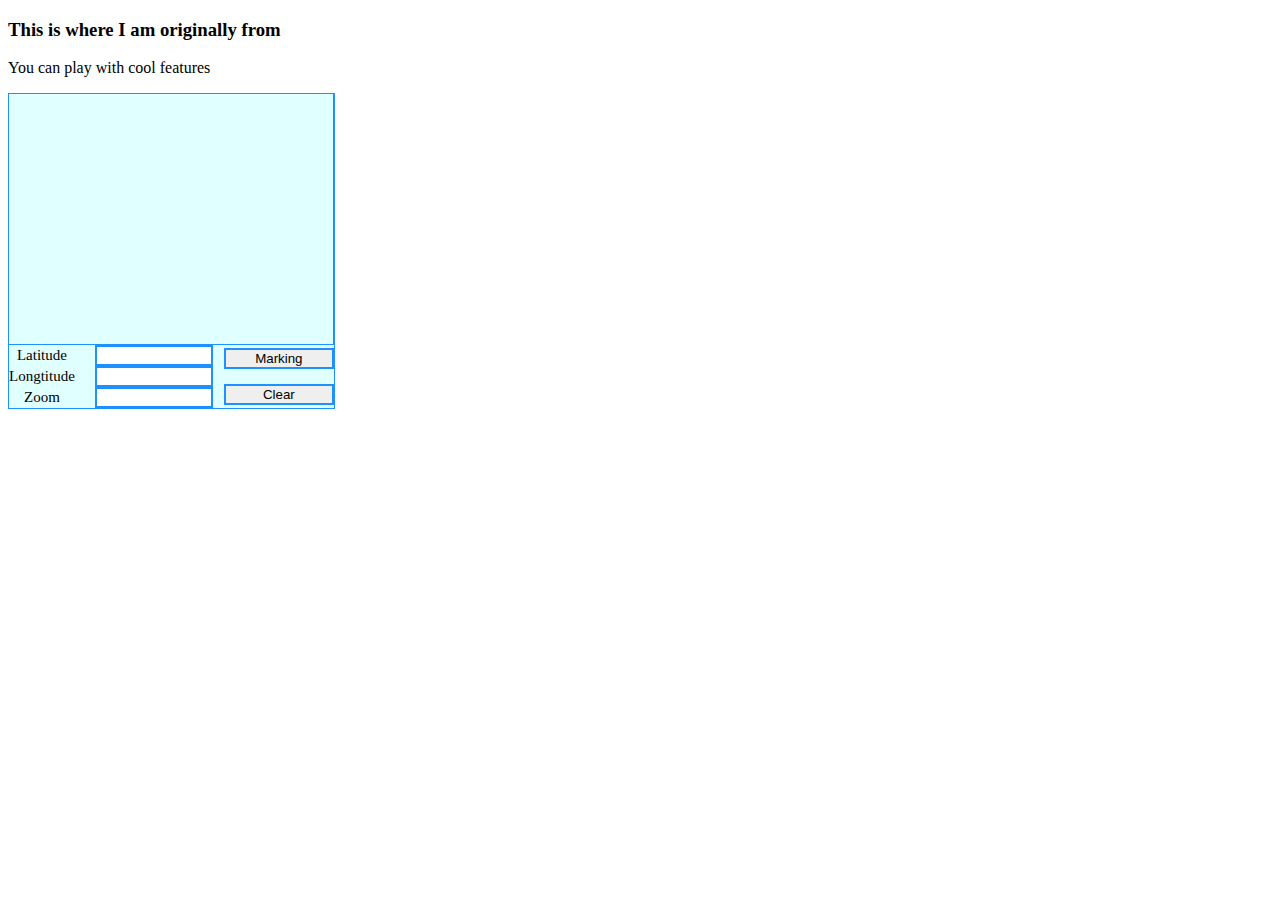
<file: HackReactor_Caleb/Caleb_map_api.html>
<!DOCTYPE html>
<html>
 <head>
 	<title> Let's have fun with Java Script </title>
 </head>
 <body>
 

 <h3> This is where I am originally from </h3>
 <p> You can play with cool features</p>
<script type="text/javascript" src="https://maps.google.com/maps/api/js?sensor=true"></script>
<script type="text/javascript"> 

//Default is where all options are turned off, false.
	var map ;
	var myOptions;
	var Map_create= false;
	var Zoom = false;
	var Streetview = false;
	var Dragging = false;
	var Scrolling = false;
	var Map_kinds = false;
	var Scale = false;
	var Rotating = false;
	var Center = new google.maps.LatLng(37.7833, 125.4167);
	var Zoom_default = 5;

	// Creating button which allows us to turn on and off using if/else statement
	window.onload = function() {
		initialize();
		
		button_type("mapMaker", "Details");
		if(Map_create){default_color("mapMaker","1");}else{default_color("mapMaker","2");}

		button_type("zoomControl", "Zoom");
		if(Zoom){default_color("zoomControl","1");}else{default_color("zoomControl","2");}

		button_type("streetViewControl", "Street View");
		if(Streetview){default_color("streetViewControl","1");}else{default_color("streetViewControl","2");}

		button_type("draggable", "Draggable");
		if(Dragging){default_color("draggable","1");}else{default_color("draggable","2");}

		button_type("scrollwheel", "Scroll Wheel");
		if(Scrolling){default_color("scrollwheel","1");}else{default_color("scrollwheel","2");}

		button_type("mapTypeControl", "Map Type");
		if(Map_kinds){default_color("mapTypeControl","1");}else{default_color("mapTypeControl","2");}

		button_type("scaleControl", "Scale Control");
		if(Scale){default_color("scaleControl","1");}else{default_color("scaleControl","2");}

		button_type("rotateControl", "Rotate Control");
		if(Rotating){default_color("rotateControl","1");}else{default_color("rotateControl","2");}
	}

	//Usage of switch function, which allows two different options to change when the button is clicked.
	function buttonclick(obj){
		var id = obj.id.substr(0,obj.id.length-1);
		var id_result = obj.id.substr (obj.id.length-1,1);
		Zoom_default = map.getZoom();
		Center = map.getCenter();
		switch(id){
			case "mapMaker" :  Map_create = default_color(id,id_result); break;
			case "zoomControl" : Zoom = default_color(id,id_result); break;
			case "streetViewControl" : Streetview = default_color(id,id_result); break;
			case "draggable" : Dragging = default_color(id,id_result); break;
			case "scrollwheel" : Scrolling = default_color(id,id_result); break;
			case "mapTypeControl" : Map_kinds = default_color(id,id_result); break;
			case "scaleControl" : Scale = default_color(id,id_result); break;
			case "rotateControl" : Rotating = default_color(id,id_result); break;
		}
		map.setOptions(optionSetting()) ;
		
	}

	//make everything to be initalize using Google's API, SDK
	function initialize() {
		myOptions  = optionSetting();  
		map = new google.maps.Map(document.getElementById("map_canvas"), myOptions);

		google.maps.event.addListener(map,'center_changed',function(){
			setTimeout(center_changed_event,100);
		});
		google.maps.event.addListener(map,'zoom_changed',function(){
			setTimeout(zoom_changed_event,100);
		});		
	}

	//These functions will return the value of zoom level, latitude, and longtitude
	function zoom_changed_event(){
		var map_data = map.getZoom();
		document.getElementById('zoom_text').value = map_data;
	}
	function center_changed_event(){
		var map_data = map.getCenter();
		document.getElementById('latitude').value=map_data.latitude();
		document.getElementById('longtitude').value=map_data.longtitude();
	}

	//ADD objects with properties  { key : value }
	function optionSetting(){
		var data = {       
			zoom: Zoom_default,       
			center:  Center,       
			mapTypeId: google.maps.MapTypeId.ROADMAP,
			mapMaker : Map_create,						
			zoomControl : Zoom,
			streetViewControl : Streetview,
			draggable  : Dragging,
			scrollwheel : Scrolling,
			mapTypeControl : Map_kinds,
			scaleControl : Scale,
			rotateControl : Rotating,
		};
		return data;
	}
	
	// Changing colors between two choices
	function default_color(id,id_result){
		var getvalue;
		if(id_result == "1"){
			document.getElementById(id+"1").style.color = "#4169E1";
			document.getElementById(id+"1").style.backgroundColor = "#708090";
			document.getElementById(id+"2").style.color = "#708090";
			document.getElementById(id+"2").style.backgroundColor = "#4169E1";
			getvalue = true;			
		}else{
			document.getElementById(id+"1").style.color = "#708090";
			document.getElementById(id+"1").style.backgroundColor = "#4169E1";
			document.getElementById(id+"2").style.color = "#4169E1";
			document.getElementById(id+"2").style.backgroundColor = "#708090";
			getvalue = false;
		}
		return getvalue;
	}

	//changing the style/frame of buttons
	function button_type(div_id,div_name){
		var div = document.createElement('div');
		div.id = div_id;
		document.getElementById("pannel").appendChild(div);
		document.getElementById(div_id).innerHTML += "<table cellpadding=1 cellspacing=0 border=0 width=250px><tr><td>&nbsp;<SPAN style='font-size:15px'>"+div_name+ "</SPAN></td><td width=110px>" + "<input id='"+div_id+"1' type=button value=On style='border-style:solid;border-color:#008000;background-color:#008000;color:#00FF00;width:50px;' onclick='buttonclick(this)' ><input id='"+div_id+"2' type=button value=Off style='border-style:solid;border-color:#008000;background-color:#00FF00;color:#008000;width:50px;' onclick='buttonclick(this)'></td></table>";
	}

	//creating empty array for markers then adding new markers into array_marker
	var array_marker = [];
	function checkmarker(){
		var marker = new google.maps.Marker({
			position : map.getCenter(),
			map : map,
			title : map.getCenter()+''
		});
		array_marker.push(marker); 
	}

	//make array in to Null Values
	function clearmarker(){
		if(array_marker){
			for(i in array_marker){
				array_marker[i].setMap(null);
			}
		}
	}
</script>


<table cellpadding=0 cellspacing=1 border=0 style="background-color:#1E90FF;">
	<tr>
		<td style="background-color:#E0FFFF">
			<div id="map_canvas" style="width:250px;height:250px;"></div>
		</td>
		<td  style="background-color:#E0FFFF">
			<div id="pannel"></div>
		</td>
	</tr>
	<tr>
		<td colspan=2  style="background-color:#E0FFFF">
			<table cellpadding=0 cellspacing=0 border=0>
				<tr>
					<td>
						<table cellpadding=0 cellspacing=0 border=0>
						<tr><td style='font-size:15px' align=center>Latitude</td><td width=20px></td><td><input type=text id=latitude style='border-style:solid;border-color:#1E90FF;width:110px'></td></tr>
						<tr><td style='font-size:15px' align=center>Longtitude</td><td width=20px></td><td><input type=text id=longtitude style='border-style:solid;border-color:#1E90FF;width:110px'></td></tr>
						<tr><td style='font-size:15px' align=center>Zoom</td><td width=15px></td><td><input type=text id=zoom_text style='border-style:solid;border-color:#1E90FF;width:110px'></td></tr>
						</table>
					</td>
					<td width=11px>
					</td>
					<td>
						<table cellpadding=0 cellspacing=0 border=0>
							<tr><td><input type="button" value="Marking" onclick="checkmarker()" style='border-style:solid;border-color:#1E90FF;width:110px;'></td></tr>
							<tr><td height=15px></td></tr>
							<tr><td align='center'><input type="button" value="Clear" onclick="clearmarker()" style='border-style:solid;border-color:#1E90FF;width:110px;'></td></tr>
						</table>
					</td>
				</tr>
			</table>
		</td>
	</tr>
</table>
</body>
</html>
</file>
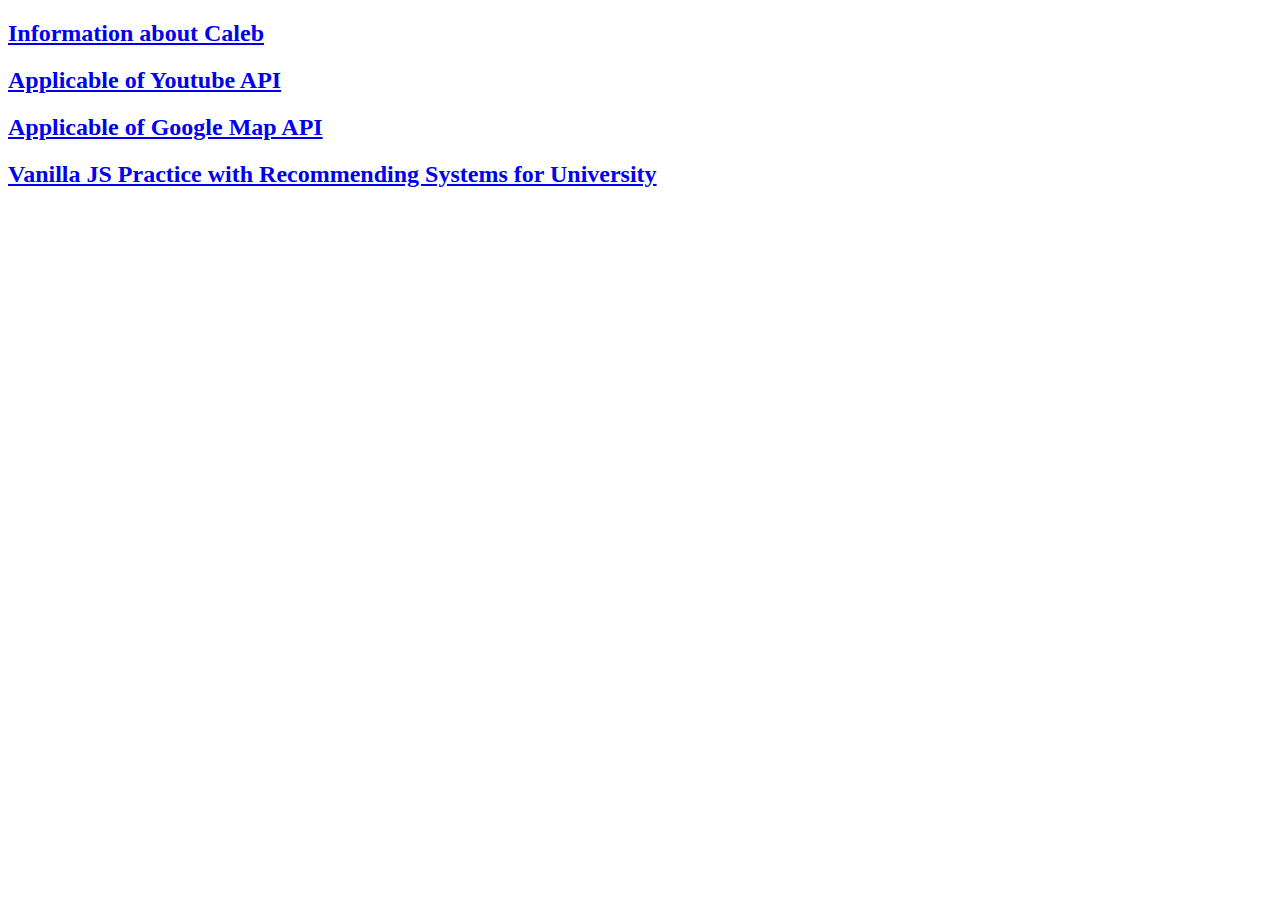
<file: HackReactor_Caleb/Caleb_Project.html>
<!DOCTYPE html>
<html>
 <head>
 	<title>Welcome to Caleb's site</title>
 </head>
<body>
	<h2><a href="html/Caleb_Resume.html" id="redirect"> Information about Caleb </a></h2>
	<h2><a href="html/Caleb_Youtube_api.html" id="redirect"> Applicable of Youtube API </a></h2>
	<h2><a href="html/Caleb_map_api.html" id="redirect"> Applicable of Google Map API </a></h2>
	<h2><a href="html/SchoolOptions.html" id="redirect"> Vanilla JS Practice with Recommending Systems for University </a></h2>

</body>
</html>
</file>
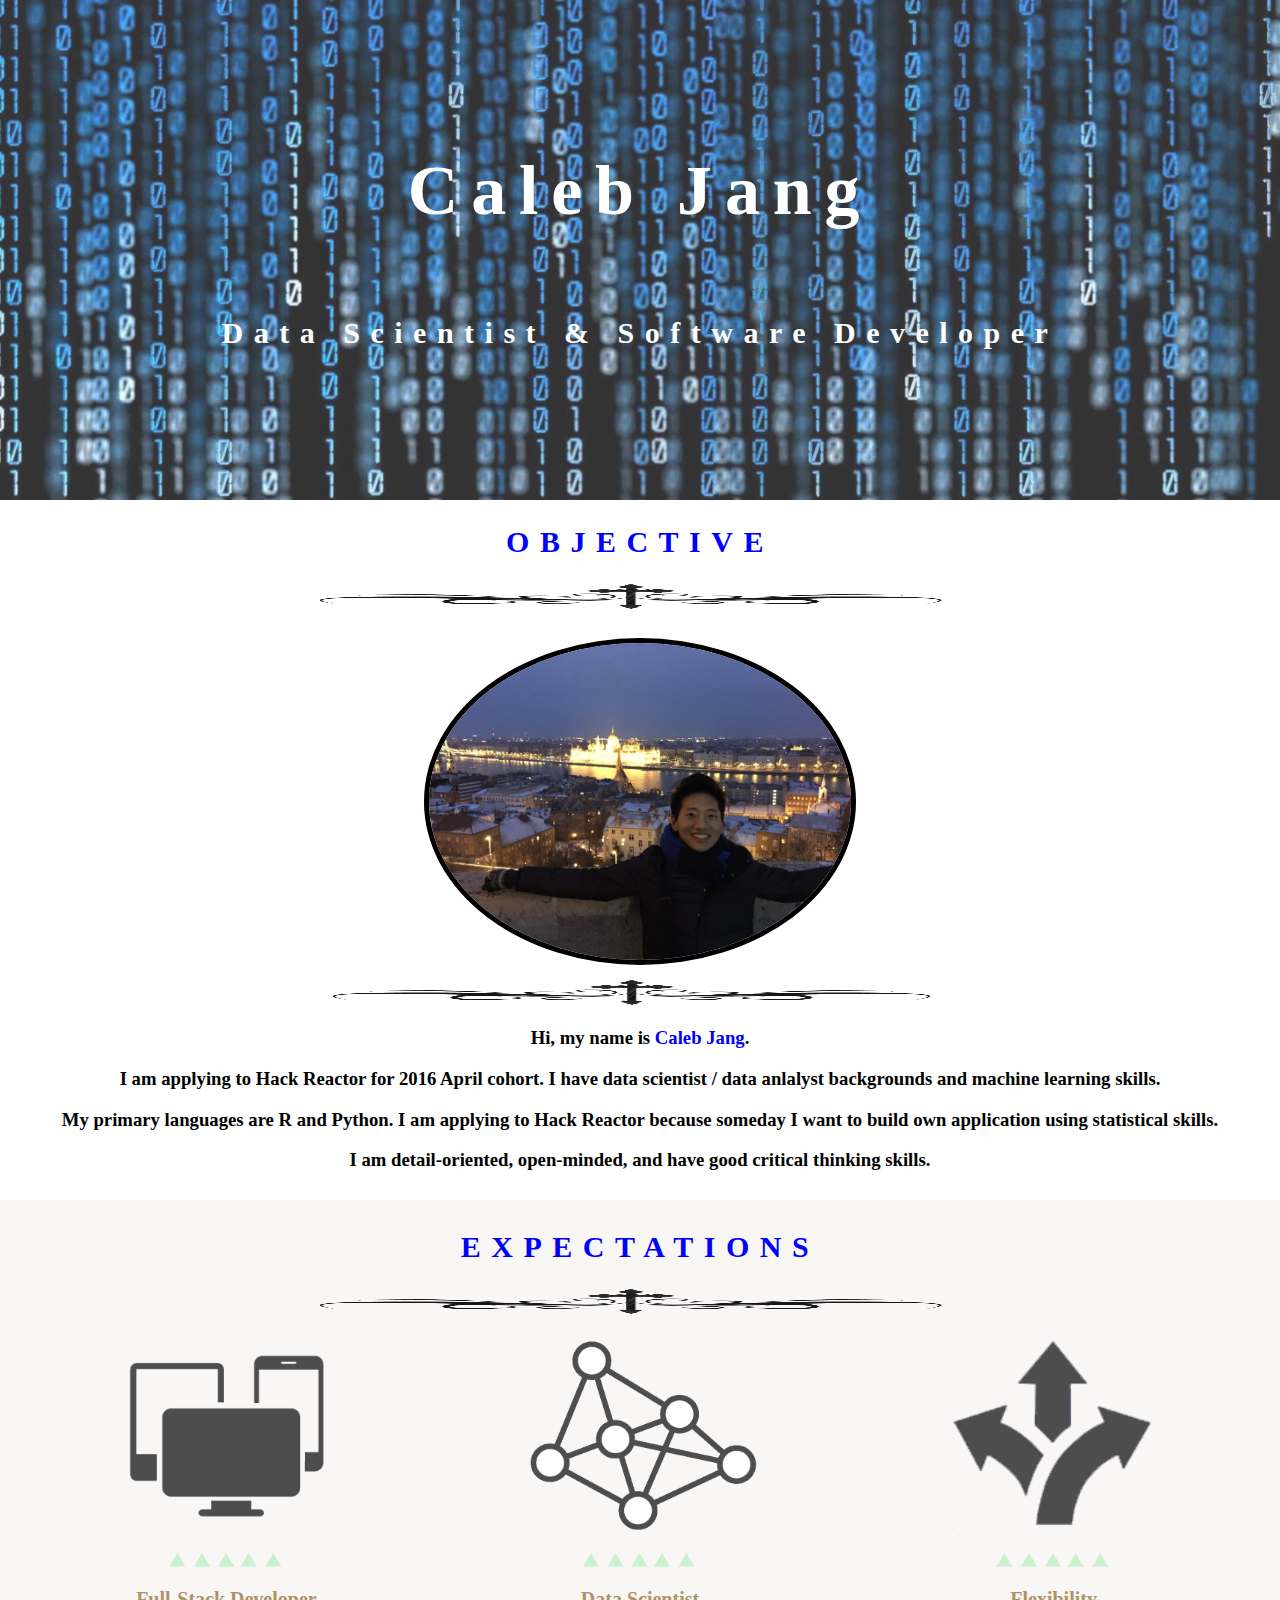
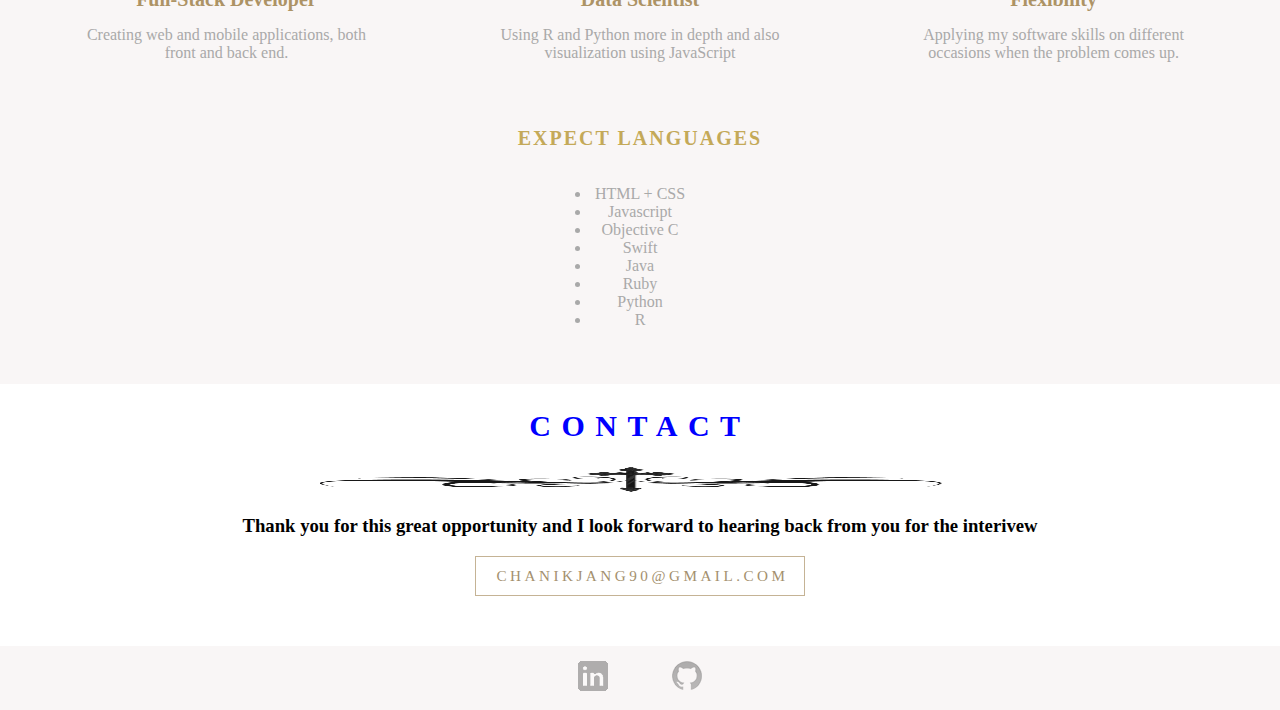
<file: HackReactor_Caleb/Caleb_Resume.html>
<!DOCTYPE html>
<html lang="en">
  <head>
    <title>Caleb Jang</title>
    <link href="css/style1.css" rel="stylesheet">
  </head>
  <body>
    <div class="jumbotron">
      <div class="title">
        <div id="Personal_Website"><h1></span>Caleb Jang</h1></div>
        <div id="websiteD"><h2>Data Scientist & Software Developer</h2></div>
      </div>
    </div>
    <section class="description">
      <h2>OBJECTIVE</h2>
      <img class="divider" src="img/divide.png">
      <img id="self" src="img/self.png">
      <div id="des_Text">
      <img class="divider" src="img/divide.png">
        <h3>Hi, my name is <span>Caleb Jang</span>.</h3>
        <h3>I am applying to Hack Reactor for 2016 April cohort. I have data scientist / data anlalyst backgrounds and machine learning skills. <p>My primary languages are R and Python. I am applying to Hack Reactor because someday I want to build  own application using  statistical skills.</p> I am detail-oriented, open-minded, and have good critical thinking skills. </h3>
      </div>
    </section>
    <section class="services">
      <h2>EXPECTATIONS</h2>
      <img class="divider" src="img/divide.png">
      <div >
        <section>
          <img src="img/device.png" class="dImg">
          <img src="img/t_divider.png">
          <h4>Full-Stack Developer</h4>
          <p>Creating web and mobile applications, both front and back end.</p>
        </section>
        <section>
          <img src="img/data_science.png" style="width: 73%;" class="dImg">
          <img src="img/t_divider.png">
          <h4>Data Scientist</h4>
          <p>Using R and Python more in depth and also visualization using JavaScript </p>
        </section>
        <section>
          <img src="img/flex.png" class="dImg">
          <img src="img/t_divider.png">
          <h4>Flexibility</h4>
          <p>Applying my software skills on different occasions when the problem comes up.</p>
        </section>
      </div>
        <div class="languages">
          <h3>Expect Languages</h3>
          <section>
          <ul >
            <li>HTML + CSS</li>
            <li>Javascript</li>
            <li>Objective C</li>
            <li>Swift</li>
            <li>Java</li>
            <li>Ruby</li>
            <li>Python</li>
            <li>R</li>
          </ul>
        </section>
        </div>
       </section>
    
      <h2>CONTACT</h2>
      <img class="divider" src="img/divide.png">
      <h3>Thank you for this great opportunity and I look forward to hearing back from you for the interivew</h3>
      <a href="mailto:chanikjang90@gmail.com" class="button">chanikjang90@gmail.com</a>
    </section>
    <section class="links">
      <a href="https://www.linkedin.com/in/chan-ik-jang-a293146b" class="linkedin" title="LinkedIn Profile"></a>
      <a href="https://github.com/chanik90" class="github" title="Github Profile"></a>
    </section>
  </body>
</html>
</file>
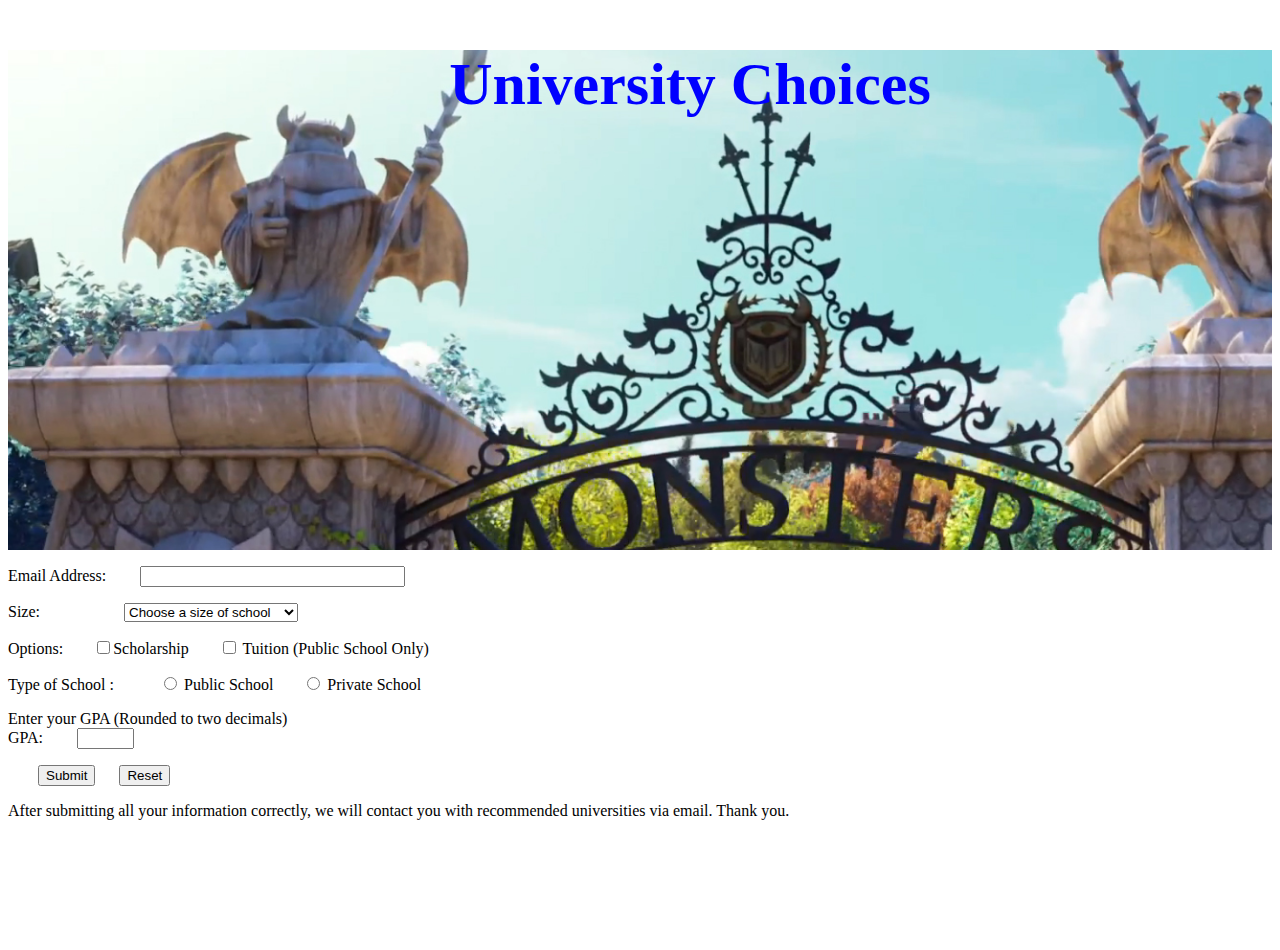
<file: HackReactor_Caleb/html/SchoolOptions.html>
<!DOCTYPE html>
<html>
    <head>
    	<title> Your Favorite School </title>
    	<link rel="stylesheet" href="css/style2.css">
    	<script src="javascript/university.js"> </script>
    </head>

    <body>
                <div class="headimg">
    	<h2 class="title"> University Choices </h2></div>
    	<form name = "myform">
    		<p><label for="email_add"> Email Address: <input id="email_add" type="text" size="30" class ="diffchoice email_address"> </label> </p>
    	<p> Size:
    		<select id="size" class="diffchoice">
    			<option value = "" selected> Choose a size of school </option>
    			<option value = "Small"> Small (Less than 5,000) </option>
    			<option value = "Medium"> Medium (5,000 - 15,000) </option>
    			<option value = "Large"> Large (More than 15,000) </option>
    		</select>
    	</p>
    	<p> Options:
    		<label for = "scholarship"><input type="checkbox" id="scholarship" value="YES">Scholarship </label>
    		<label for="tuition"><input type="checkbox" id="tuition" value="YES"> Tuition (Public School Only) </label>
    	<p> Type of School : &nbsp; &nbsp;
    		<label for ="publicS"><input type = "radio" id="publicS" name="types" value='publicS' class = 'radio'> Public School </label>
    		<label for ="privateS"><input type = "radio" id="privateS" name="types" value="privateS" class="radio"> Private School </label>
    	</p>
    	<p>
    		<label for = "GPA"> Enter your GPA (Rounded to two decimals) <br>
    			GPA: <input id='GPA' type ='text' size= '4' maxlength='4' class='GPACheck'> </label>
    	</p>
    	<p> <input type="submit" value="Submit">&nbsp;<input type="reset"></p>
    </form>
                <p> After submitting all your information correctly, we will contact you with recommended universities via email. Thank you. </p>
    </body>
</html>
</file>
<file: HackReactor_Caleb/css/style1.css>
body {
	margin: 0;
	text-align: center;
}

h1 {
	color: white;
	margin: 0;
	font-size: 70px;
	text-align: center;

}

h2 {
	font-size: 30px;
	letter-spacing: 0.35em;
	color: blue;
}

.jumbotron {
  background: url(../img/bg.png) no-repeat center center fixed;
  -webkit-background-size: cover;
  -moz-background-size: cover;
  -o-background-size: cover;
  background-size: cover;
  height: 500px;
  opacity:0.8;

}

.title {
	margin: 0 auto;
	position: relative;
  top: 50%;
  transform: translateY(-50%);
}

#Personal_Website {
  font-weight: 400;
  letter-spacing: 0.8em;
  margin-bottom: 85px;
}

#websiteD {
  margin-top: 85px;
  font-weight: 300;
}

#websiteD h2{
	color:white;
	font-family: cursive;
}

.description {
	padding-bottom: 10px
}

#self{
	border-radius: 50%;
	border: 5px solid black;
	width: 33%; 
	display: block; 
	margin-top: 25px; 
	margin-left: auto; 
	margin-right: auto;  
	margin-bottom: 15px;
-webkit-transition: all 0.2s ease-out;
  -moz-transition: all 0.2s ease-out;
  -ms-transition: all 0.2s ease-out;
  -o-transition: all 0.2s ease-out;
  transition: all 0.2s ease-out;
}

#self:hover {
  -webkit-transform: scale(1.1);
  -moz-transform: scale(1.1);
  -ms-transform: scale(1.1);
  -o-transform: scale(1.1);
  transform: scale(1.1);
}

#des_Text{
	margin-left: 25px;
	margin-right: 25px;
}

.services {
	padding-top: 5px;
	background: #f9f6f6;
}


.languages {
	width: 24%;
	display: inline-block;
	margin: 0 auto;
	overflow: hidden;
	vertical-align: top;
}

.services section img {
	display: block;
	margin: 0 auto;
	width: 50%;  
	z-index:-3; 
	color: #ad9365;
}

.services section {
	width: 32%;
	display: inline-block;
	margin: 15px auto;
}

.dimg {
  -webkit-transition: all 0.2s ease-out;
  -moz-transition: all 0.2s ease-out;
  -ms-transition: all 0.2s ease-out;
  -o-transition: all 0.2s ease-out;
  transition: all 0.2s ease-out;
}


.dimg:hover {
-webkit-transform: scale(1.1);
  -moz-transform: scale(1.1);
  -ms-transform: scale(1.1);
  -o-transform: scale(1.1);
  transform: scale(1.1);
}

.services section p {
	width: 75%;
	margin: 0 auto;
	color: darkgrey;
}

.services h3 {
	font-size: 20px;
	color: #c4a958;
	letter-spacing: 0.1em;
	text-transform: uppercase;
	margin-top: 50px;
	display: inline-block;
}

.services h4 {
	font-size: 20px;
	color: #ad9365;
	margin-bottom: 15px;
	margin-top: 10px;
}

span {
	color: blue;
}

.services span {
	color: grey;
}

.button {
  position: relative;
  display: table;
  margin: 0 auto 50px auto;
  border: 1px solid #c5b395;
  padding: 10px 15px 10px 20px;
  background: white;
  background: transparent;
  font-size: 0.95em;
  font-weight: 400;
  text-transform: uppercase;
  letter-spacing: 0.23em;
  color: #a4906e;
  overflow: hidden;
  text-decoration: none;
  -webkit-transition: 0.2s ease-in-out;
  -moz-transition: 0.2s ease-in-out;
  -o-transition: 0.2s ease-in-out;
  -ms-transition: 0.2s ease-in-out;
  transition: 0.2s ease-in-out;
}

.button:hover{
	border: 1px solid #a4906e;
	color: #807056;
	box-shadow: 0px 0px 5px rgba(183,161,123,0.4);
}

.links {
	background: #f9f6f6; 
}

.linkedin {
 	margin-top: 15px;
 	margin-bottom: 15px;
 	margin-right: 60px;
 	width: 30px;
 	height:30px;
 	opacity: 0.4;
 	display:inline-block;
 	background: url('../img/linkedin.png') center top no-repeat;
}

.linkedin:hover{
	opacity: 1;
	background-image: url('../img/linkedin-black.png') ;
}

.github {
	margin-top: 15px;
 	margin-bottom: 15px;
 	width: 30px;
 	height:30px;
 	display:inline-block;
 	opacity: 0.4;
 	background: url('../img/github.png') center top no-repeat;
}

.github:hover{
	opacity: 1;
	background-image: url('../img/github_black.png') ;
}

ul {
	margin: 0 auto 40px auto;
	padding: 0;
	text-align: center;
}

ul li { 
	color: darkgrey;
}


.divider {
	width: 50%;
	height: 25px;

}



@media (max-width: 480px) {
	.languages {
		width: 100%;
		color:blue;
	}

}
</file>
<file: HackReactor_Caleb/html/css/style2.css>
html, body {
    height:100%;
} 

body {
	color: #000;
	background-color: #FFF;
}

input.invalid {
	background-color: #FF9;
	border: 2px red inset;
}

label.invalid{
	color: #F00;
	font-weight: bold;
}

select {
	margin-left: 80px;
}

input {
	margin-left: 30px;
}

input+select, input+input {
	margin-left: 20px;
}

.headimg {
	  background: url(../img/monstersuniversity.png) no-repeat  left top fixed;
	  background-size: auto 100%;
	  height: 500px;

}

.title {
	text-align: center;
	margin-left: 100px;
	position: relative;
	font-size: 60px;
	color: blue;
	font-family: cursive;
}
</file>
